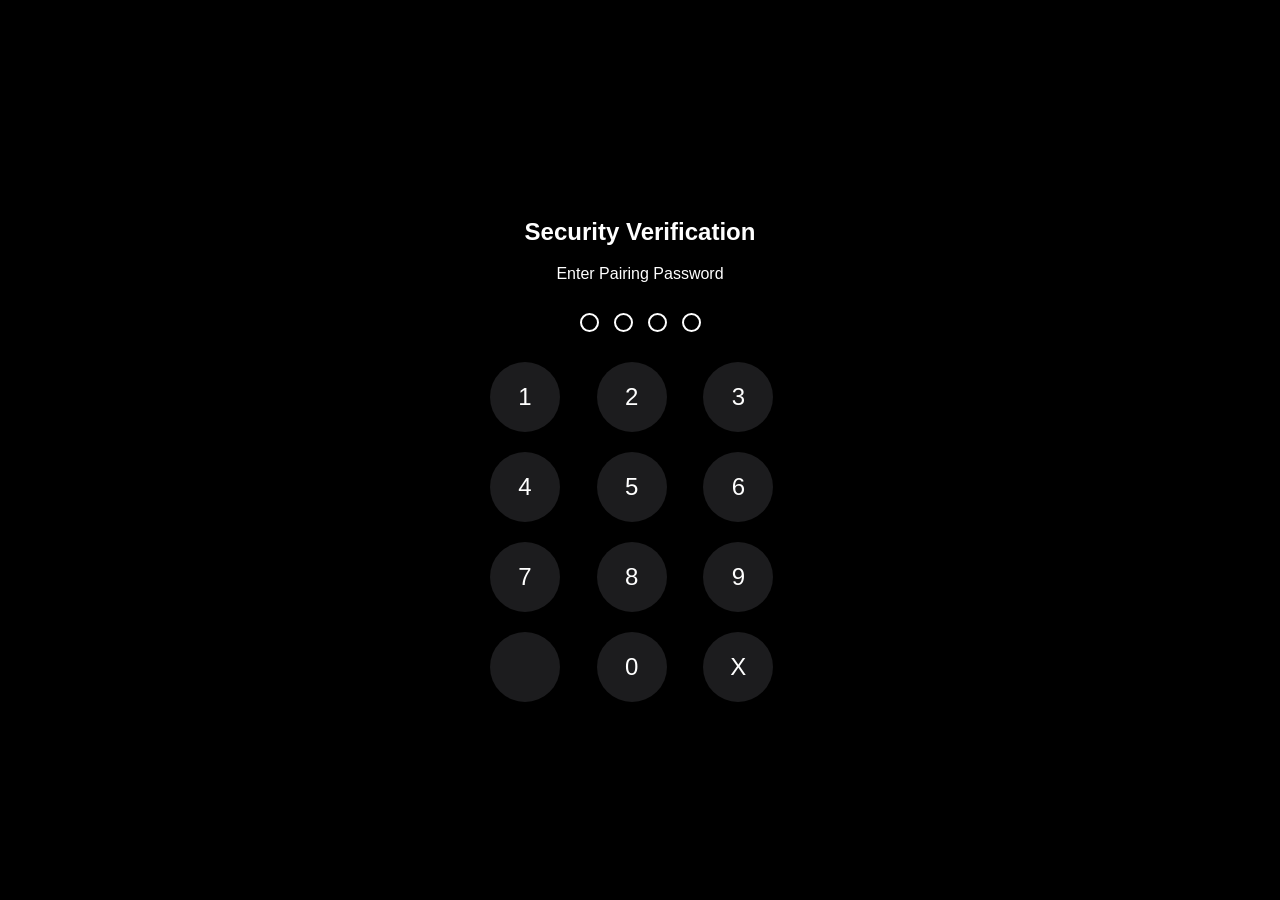
<file: index.html>
<!DOCTYPE html>
<html lang="en">
<head>
    <meta charset="UTF-8">
    <meta name="viewport" content="width=device-width, initial-scale=1.0">
    <title>Valet Key PWA</title>
    <link rel="stylesheet" href="style.css">
</head>
<body>
    <!-- Screen 1: Authentication -->
    <div id="auth-screen" class="screen">
        <h2>Security Verification</h2>
        <p>Enter Pairing Password</p>
        <div class="pin-display">
            <div class="dot" id="dot-1"></div>
            <div class="dot" id="dot-2"></div>
            <div class="dot" id="dot-3"></div>
            <div class="dot" id="dot-4"></div>
        </div>
        <div class="numpad" id="numpad">
            <!-- Dynamically generated by app.js -->
        </div>
    </div>

    <!-- Screen 2: Connection Status -->
    <div id="loading-screen" class="screen hidden">
        <div class="loader"></div>
        <h2>Connecting to Vehicle</h2>
        <p>Establishing secure BLE link...</p>
    </div>

    <!-- Screen 3: Key Dashboard -->
    <div id="dashboard-screen" class="screen hidden">
        <div class="status-bar">📡 BLE Connected - Within Range</div>
        <div class="key-card">Valet Key Active</div>
        <div class="grid">
            <!-- Commands updated to match triggerRelay case-sensitivity -->
            <button class="tile" onclick="triggerRelay('lock')">🔒 Lock</button>
            <button class="tile" onclick="triggerRelay('unlock')">🔓 Unlock</button>
            <button class="tile" onclick="triggerRelay('start')">⚡ Start Engine</button>
        </div>
    </div>

    <script src="app.js"></script>
</body>
</html>
</file>
<file: style.css>
body {
    background-color: #000;
    color: #fff;
    font-family: -apple-system, BlinkMacSystemFont, "Segoe UI", Roboto, Helvetica;
    margin: 0;
    display: flex;
    justify-content: center;
    align-items: center;
    height: 100vh;
    overflow: hidden;
}

.screen { text-align: center; width: 100%; padding: 20px; }
.hidden { display: none; }

/* PIN Dots */
.pin-display { display: flex; justify-content: center; gap: 15px; margin: 30px 0; }
.dot { width: 15px; height: 15px; border: 2px solid #fff; border-radius: 50%; transition: background-color 0.2s; }
.dot.active { background-color: #fff; }

/* Numpad */
.numpad { display: grid; grid-template-columns: repeat(3, 1fr); gap: 20px; max-width: 300px; margin: 0 auto; }
.key { 
    width: 70px; height: 70px; border-radius: 50%; background: #1c1c1e; 
    display: flex; justify-content: center; align-items: center; font-size: 24px; cursor: pointer;
    transition: background 0.1s;
}
.key:active { background: #3a3a3c; } /* Visual feedback for touch */

/* Dashboard Tiles */
.grid { display: grid; grid-template-columns: 1fr 1fr; gap: 15px; padding: 20px; }
.tile { 
    background: #1c1c1e; border: none; color: white; padding: 30px; 
    border-radius: 20px; font-size: 16px; font-weight: bold;
    cursor: pointer; transition: transform 0.1s;
}
.tile:active { transform: scale(0.95); background: #2c2c2e; }

.key-card { background: #3498db; padding: 40px; border-radius: 20px; margin: 20px; font-weight: bold; box-shadow: 0 10px 20px rgba(52, 152, 219, 0.3); }

/* Status Bar for BLE */
.status-bar { font-size: 12px; color: #4cd964; margin-bottom: 10px; text-transform: uppercase; letter-spacing: 1px; }

/* Loader */
.loader { 
    border: 4px solid #333; border-top: 4px solid #3498db; 
    border-radius: 50%; width: 50px; height: 50px; animation: spin 1s linear infinite; margin: 20px auto; 
}
@keyframes spin { 0% { transform: rotate(0deg); } 100% { transform: rotate(360deg); } }
</file>
